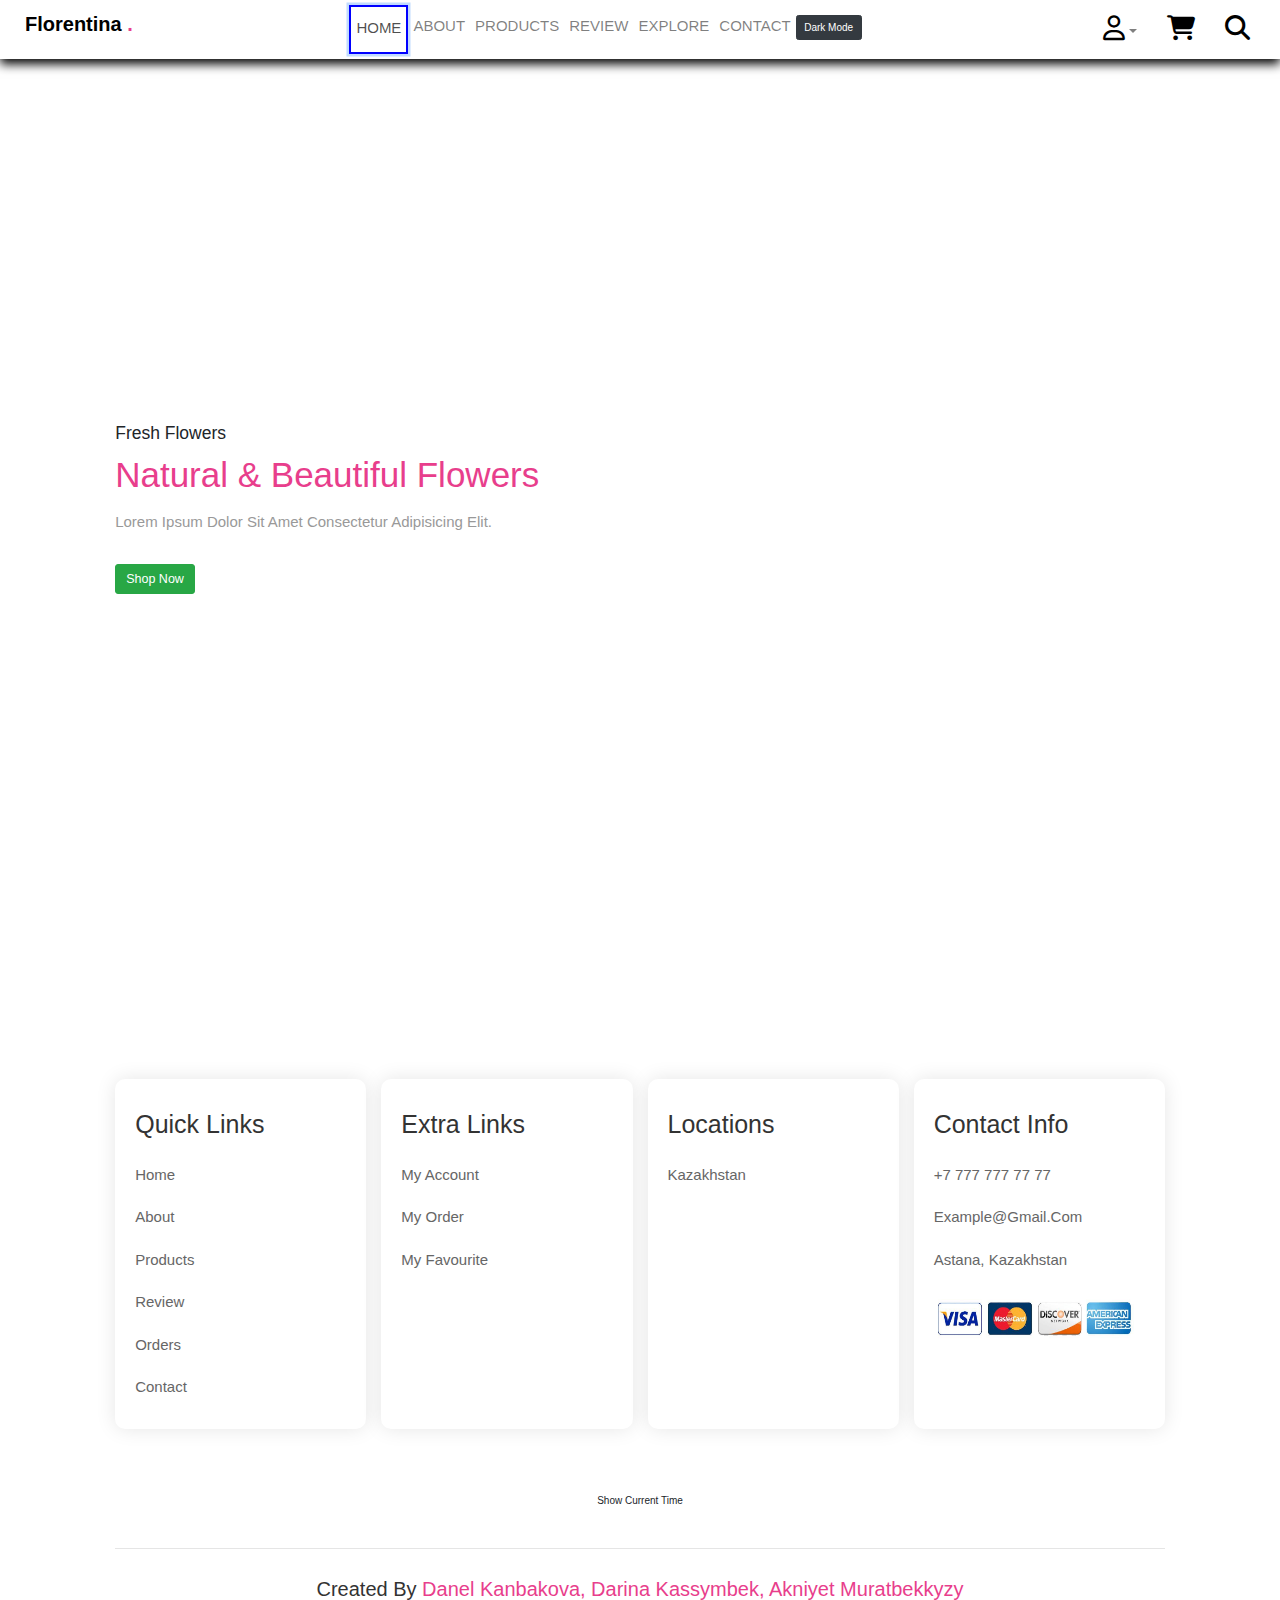
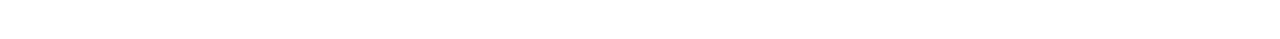
<file: flower_shop_js/Florentina(current)/index.html>
<!DOCTYPE html>
<html lang="en">
<head>
    <meta charset="UTF-8">
    <meta name="viewport" content="width=device-width, initial-scale=1.0">
    <title>Flower shop</title>
    <link rel="stylesheet" href="https://cdnjs.cloudflare.com/ajax/libs/font-awesome/6.6.0/css/all.min.css">
    <link rel="stylesheet" href="style.css">
    <link href="https://cdn.jsdelivr.net/npm/bootstrap@5.3.0/dist/css/bootstrap.min.css" rel="stylesheet">
    <link rel="stylesheet" href="https://cdn.jsdelivr.net/npm/bootstrap@5.3.3/dist/css/bootstrap.min.css">
    <link rel="stylesheet" href="https://cdn.jsdelivr.net/npm/bootstrap@4.0.0/dist/css/bootstrap.min.css" integrity="sha384-Gn5384xqQ1aoWXA+058RXPxPg6fy4IWvTNh0E263XmFcJlSAwiGgFAW/dAiS6JXm" crossorigin="anonymous">
</head>
<body>
        <!-- header section starts -->
        <nav class="navbar navbar-expand-lg navbar-light" id="navbar">
          <div class="container-fluid">
              <p class="navbrand" href="#">Florentina <span>.</span> </p>
              <button class="navbar-toggler" type="button" data-bs-toggle="collapse" data-bs-target="#navbarSupportedContent" aria-controls="navbarSupportedContent" aria-expanded="false" aria-label="Toggle navigation">
                  <span class="navbar-toggler-icon"></span>
              </button>
              <div class="collapse navbar-collapse" id="navbarSupportedContent">
                  <ul class="navbar-nav ms-auto mb-2 mb-lg-0 top-menu">
                      <li class="nav-item">
                          <a class="nav-link" href="index.html">Home</a>
                      </li>
                      <li class="nav-item">
                          <a class="nav-link" href="about.html">About</a>
                      </li>
                      <li class="nav-item">
                          <a class="nav-link" href="products.html">Products</a>
                      </li>
                      <li class="nav-item">
                          <a class="nav-link" href="review.html">Review</a>
                      </li>
                      <li class="nav-item">
                          <a class="nav-link" href="explore.html">Explore</a>
                      </li>
                      <li class="nav-item">
                          <a class="nav-link" href="contact.html">Contact</a>
                      </li>
                      <li class="nav-item">
                          <button id="themeToggle" class="btn btn-dark">Dark Mode</button>
                      </li>
                  </ul>
      
                  <ul class="navbar-nav ms-auto mb-2 mb-lg-0">
                      <li class="nav-item dropdown">
                          <a class="nav-link dropdown-toggle" data-bs-toggle="dropdown" href="#"><i class="far fa-user"></i></a>
                          <ul class="dropdown-menu" aria-labelledby="navbarDropdown">
                              <li><a class="dropdown-item" href="#">sign up</a></li>
                              <li><a class="dropdown-item" href="#">login</a></li>
                          </ul>
                      </li>
                      <li class="nav-item">
                          <a class="nav-link" href="#"><i class="fas fa-shopping-cart"></i></a>
                      </li>
                      <li class="nav-item">
                          <a class="nav-link" href="#"><i class="fas fa-search"></i></a>
                      </li>
                  </ul>
              </div>
          </div>
      
          <!-- Button changing theme -->
          <script>
              const themeToggleButton = document.getElementById('themeToggle');
              const body = document.body;
              const navbar = document.getElementById('navbar');
      
              themeToggleButton.addEventListener('click', () => {
                  if (body.classList.contains('light-theme')) {
                      body.classList.remove('light-theme');
                      body.classList.add('dark-theme');
                      navbar.classList.remove('navbar-light');
                      navbar.classList.add('navbar-dark');
                      themeToggleButton.innerHTML = 'Light Mode';
                  } else {
                      body.classList.remove('dark-theme');
                      body.classList.add('light-theme');
                      navbar.classList.remove('navbar-dark');
                      navbar.classList.add('navbar-light');
                      themeToggleButton.innerHTML = 'Dark Mode';
                  }
              });
      
              // Keyboard Navigation
              const navItems = document.querySelectorAll('.top-menu .nav-link');
              let currentIndex = 0;
      
              // Function to set focus on the current nav item
              function setFocus(index) {
                  navItems[index].focus();
                  navItems[index].style.border = "2px solid blue";
              }
      
              // Remove focus style when the item loses focus
              function removeFocus(index) {
                  navItems[index].style.border = "none";
              }
      
              setFocus(currentIndex);
      
              document.addEventListener('keydown', function(event) {
                  if (event.key === "ArrowRight") {
                      // Move to the next item if right arrow is pressed
                      removeFocus(currentIndex);
                      currentIndex = (currentIndex + 1) % navItems.length; 
                      setFocus(currentIndex);
                      event.preventDefault(); 
                  } else if (event.key === "ArrowLeft") {
                      removeFocus(currentIndex);
                      currentIndex = (currentIndex - 1 + navItems.length) % navItems.length; 
                      setFocus(currentIndex);
                      event.preventDefault(); 
                  }
              });
          </script>
          <!-- Button changing theme -->
      </nav>
      
      <script src="https://cdn.jsdelivr.net/npm/bootstrap@5.0.0-beta3/dist/js/bootstrap.bundle.min.js" integrity="sha384-JEW9xMcG8R+pH31jmWH6WWP0WintQrMb4s7ZOdauHnUtxwoG2vI5DkLtS3qm9Ekf" crossorigin="anonymous"></script>
      <!-- header section ends -->
      
       <!-- button changing theme -->
       
          </nav>
          <script src="https://cdn.jsdelivr.net/npm/bootstrap@5.0.0-beta3/dist/js/bootstrap.bundle.min.js" integrity="sha384-JEW9xMcG8R+pH31jmWH6WWP0WintQrMb4s7ZOdauHnUtxwoG2vI5DkLtS3qm9Ekf" crossorigin="anonymous"></script>
          <!-- header section ends -->

    <!-- home section starts -->
    <section class="home" id="home">
        <div class="content">
            <h3>Fresh Flowers</h3>
            <span>Natural & Beautiful Flowers</span>
            <p>Lorem ipsum dolor sit amet consectetur adipisicing elit.</p>
            <!-- Bootstrap 'Shop Now' Button -->
            <a href="products.html" class="btn btn-success btn-lg">Shop Now</a>
        </div>
    </section>
    <!-- home section ends -->

    <!-- icons section starts -->
    <section class="icons-container">
        <!-- Content for icons (free delivery, offers, etc.) -->
    </section>
    <!-- icons section ends -->

    <!-- footer section starts -->
    <!-- footer section starts -->
    <section class="footer">
        <div class="box-container">

            <div class="box">
                <h3>quick links</h3>
                <a href="#">home</a>
                <a href="#">about</a>
                <a href="#">products</a>
                <a href="#">review</a>
                <a href="#">orders</a>
                <a href="#">contact</a>
            </div>

            <div class="box">
                <h3>extra links</h3>
                <a href="#">my account</a>
                <a href="#">my order</a>
                <a href="#">my favourite</a>
            </div>

            <div class="box">
                <h3>locations</h3>
                <a href="#">Kazakhstan</a>
            </div>

            <div class="box">
                <h3>contact info</h3>
                <a href="#">+7 777 777 77 77</a>
                <a href="#">example@gmail.com</a>
                <a href="#">astana, kazakhstan</a>
                <img src="images/payment.jpg" alt="">
            </div>

        </div>

   
        <section class="time-display">
          <button id="timeButton" class="btn">Show Current Time</button>

          <div id="timeArea" class="time-area"></div>
        </section>

        <script type="text/javascript">
          const timeButton = document.getElementById('timeButton');
          const timeArea = document.getElementById('timeArea');
        
          let intervalId = null;
        
          timeButton.addEventListener('click', function() {
            if (intervalId !== null) {
              clearInterval(intervalId);
            }
        
            intervalId = setInterval(function() {
              const currentTime = new Date().toLocaleTimeString();
        
              timeArea.textContent = `Current Time: ${currentTime}`;
              timeArea.style.color = "blue";
            }, 1000); // Update every second
          });
        </script>

        <div class="credit">created by <span> Danel Kanbakova, Darina Kassymbek, Akniyet Muratbekkyzy</span></div>

    </section>
    <!-- footer section ends -->
</body>
</html>
</file>
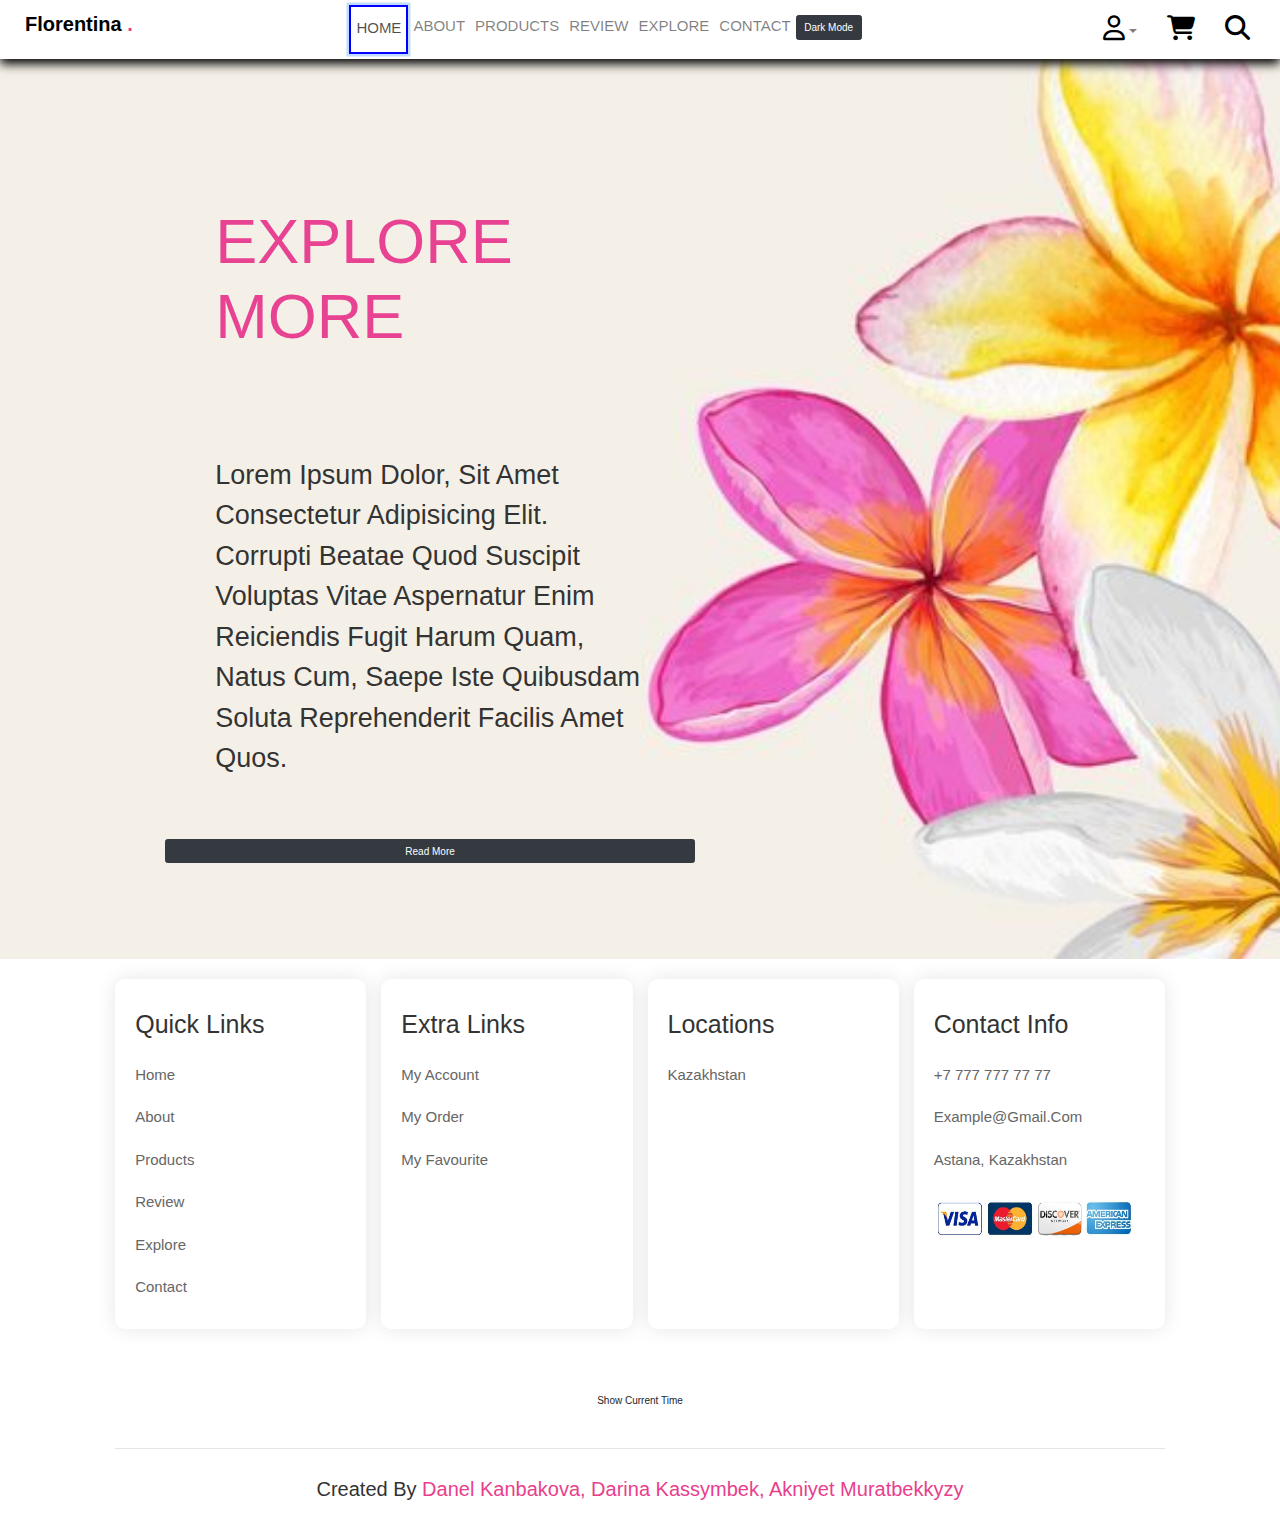
<file: flower_shop_js/Florentina(current)/explore.html>
<!DOCTYPE html>
<html lang="en">
<head>
    <meta charset="UTF-8">
    <meta name="viewport" content="width=device-width, initial-scale=1.0">
    <title>Explore - Flower shop</title>
    <link rel="stylesheet" href="https://cdnjs.cloudflare.com/ajax/libs/font-awesome/6.6.0/css/all.min.css">
    <link rel="stylesheet" href="style.css">
    <link href="https://cdn.jsdelivr.net/npm/bootstrap@5.3.0/dist/css/bootstrap.min.css" rel="stylesheet">
    <link rel="stylesheet" href="https://cdn.jsdelivr.net/npm/bootstrap@5.3.3/dist/css/bootstrap.min.css">
    <link rel="stylesheet" href="https://cdn.jsdelivr.net/npm/bootstrap@4.0.0/dist/css/bootstrap.min.css" integrity="sha384-Gn5384xqQ1aoWXA+058RXPxPg6fy4IWvTNh0E263XmFcJlSAwiGgFAW/dAiS6JXm" crossorigin="anonymous">
</head>
<body>
        <!-- header section starts -->
        <nav class="navbar navbar-expand-lg navbar-light" id="navbar">
          <div class="container-fluid">
              <p class="navbrand" href="#">Florentina <span>.</span> </p>
              <button class="navbar-toggler" type="button" data-bs-toggle="collapse" data-bs-target="#navbarSupportedContent" aria-controls="navbarSupportedContent" aria-expanded="false" aria-label="Toggle navigation">
                  <span class="navbar-toggler-icon"></span>
              </button>
              <div class="collapse navbar-collapse" id="navbarSupportedContent">
                  <ul class="navbar-nav ms-auto mb-2 mb-lg-0 top-menu">
                      <li class="nav-item">
                          <a class="nav-link" href="index.html">Home</a>
                      </li>
                      <li class="nav-item">
                          <a class="nav-link" href="about.html">About</a>
                      </li>
                      <li class="nav-item">
                          <a class="nav-link" href="products.html">Products</a>
                      </li>
                      <li class="nav-item">
                          <a class="nav-link" href="review.html">Review</a>
                      </li>
                      <li class="nav-item">
                          <a class="nav-link" href="explore.html">Explore</a>
                      </li>
                      <li class="nav-item">
                          <a class="nav-link" href="contact.html">Contact</a>
                      </li>
                      <li class="nav-item">
                          <button id="themeToggle" class="btn btn-dark">Dark Mode</button>
                      </li>
                  </ul>
      
                  <ul class="navbar-nav ms-auto mb-2 mb-lg-0">
                      <li class="nav-item dropdown">
                          <a class="nav-link dropdown-toggle" data-bs-toggle="dropdown" href="#"><i class="far fa-user"></i></a>
                          <ul class="dropdown-menu" aria-labelledby="navbarDropdown">
                              <li><a class="dropdown-item" href="#">sign up</a></li>
                              <li><a class="dropdown-item" href="#">login</a></li>
                          </ul>
                      </li>
                      <li class="nav-item">
                          <a class="nav-link" href="#"><i class="fas fa-shopping-cart"></i></a>
                      </li>
                      <li class="nav-item">
                          <a class="nav-link" href="#"><i class="fas fa-search"></i></a>
                      </li>
                  </ul>
              </div>
          </div>
      
          <!-- Button changing theme -->
          <script>
              const themeToggleButton = document.getElementById('themeToggle');
              const body = document.body;
              const navbar = document.getElementById('navbar');
      
              themeToggleButton.addEventListener('click', () => {
                  if (body.classList.contains('light-theme')) {
                      body.classList.remove('light-theme');
                      body.classList.add('dark-theme');
                      navbar.classList.remove('navbar-light');
                      navbar.classList.add('navbar-dark');
                      themeToggleButton.innerHTML = 'Light Mode';
                  } else {
                      body.classList.remove('dark-theme');
                      body.classList.add('light-theme');
                      navbar.classList.remove('navbar-dark');
                      navbar.classList.add('navbar-light');
                      themeToggleButton.innerHTML = 'Dark Mode';
                  }
              });
      
              // Keyboard Navigation
              const navItems = document.querySelectorAll('.top-menu .nav-link');
              let currentIndex = 0;
      
              // Function to set focus on the current nav item
              function setFocus(index) {
                  navItems[index].focus();
                  navItems[index].style.border = "2px solid blue";
              }
      
              // Remove focus style when the item loses focus
              function removeFocus(index) {
                  navItems[index].style.border = "none";
              }
      
              setFocus(currentIndex);
      
              document.addEventListener('keydown', function(event) {
                  if (event.key === "ArrowRight") {
                      // Move to the next item if right arrow is pressed
                      removeFocus(currentIndex);
                      currentIndex = (currentIndex + 1) % navItems.length; 
                      setFocus(currentIndex);
                      event.preventDefault(); 
                  } else if (event.key === "ArrowLeft") {
                      removeFocus(currentIndex);
                      currentIndex = (currentIndex - 1 + navItems.length) % navItems.length; 
                      setFocus(currentIndex);
                      event.preventDefault(); 
                  }
              });
          </script>
          <!-- Button changing theme -->
      </nav>
      
      <script src="https://cdn.jsdelivr.net/npm/bootstrap@5.0.0-beta3/dist/js/bootstrap.bundle.min.js" integrity="sha384-JEW9xMcG8R+pH31jmWH6WWP0WintQrMb4s7ZOdauHnUtxwoG2vI5DkLtS3qm9Ekf" crossorigin="anonymous"></script>
      <!-- header section ends -->
      
       <!-- button changing theme -->
       
          </nav>
          <script src="https://cdn.jsdelivr.net/npm/bootstrap@5.0.0-beta3/dist/js/bootstrap.bundle.min.js" integrity="sha384-JEW9xMcG8R+pH31jmWH6WWP0WintQrMb4s7ZOdauHnUtxwoG2vI5DkLtS3qm9Ekf" crossorigin="anonymous"></script>
          <!-- header section ends -->

    <!-- explore section starts -->
    <section class="explore" id="explore">
      <div class="explore-content">
        <h1>EXPLORE MORE</h1>
        <p>Lorem ipsum dolor, sit amet consectetur adipisicing elit. Corrupti beatae quod suscipit voluptas vitae aspernatur enim reiciendis fugit harum quam, natus cum, saepe iste quibusdam soluta reprehenderit facilis amet quos.</p>
    
        <!-- Additional content that will be shown/hidden -->
        <div id="moreContent" style="display: none;">
          <p>This is additional content that will be revealed when you click the "Read More" button</p>
        </div>
    
        <button id="readMoreBtn" class="btn btn-dark">Read More</button>
      </div>
    </section>
    
    <!-- explore section ends -->


    <script>
      const readMoreBtn = document.getElementById('readMoreBtn');
      const moreContent = document.getElementById('moreContent');
    
      readMoreBtn.addEventListener('click', function () {
        if (moreContent.style.display === 'none') {
          moreContent.style.display = 'block';
          readMoreBtn.textContent = 'Read Less';
        } else {
          moreContent.style.display = 'none';
          readMoreBtn.textContent = 'Read More';
        }
      });
    </script>
    




   <!-- <section class="explore" id="explore">
  
      <div class="image-ex">
        <img src="images/temp.jpg" alt=" ">
    </div>
      <div class="text">
          <h3> 1. Keep flowers in a cool spot.</h3>
          <p>Most flowers prefer temperatures between 65 to 72 degrees Fahrenheit (18 to 22 degrees Celsius) 
            and are best displayed away from direct sunlight or cooling vents. But how about, 
            where the sun shines every day, with an average temperature of 27 degrees Celsius? This sounds like perfect weather to humans, 
            but is it also for flowers?</p>
          <p>We love it when the sun is out, but your flowers prefer to shine in the shade. 
            Flowers like to be kept cool at a certain temperatures to breathe and intake food properly. 
            Find the coolest room in the house or office to place the flowers. 
            Rooms that have airconditioning would be preferable however, do not place them directly where the air blows. 
            Avoid putting your flowers in a room with a lot of wind. A cool and calm place should do the trick.</p>
      </div>  
  

  
    <div class="image-ex">
      <img src="images/tips2.jpg" alt=" ">
  </div>
    <div class="text">
        <h3> 2. Flowers are thirsty! Replenish the water frequently.</h3>
        <p>Flowers drink a lot of water! it is not uncommon for a large flower arrangement to suck up all the water within the first day.

          A quick tip: Refill the container every 1-2 days with water.
          
          Water tends to evaporate faster when it’s warm so it is important to always keep your flowers hydrated. 
          Keep the vase with water to ensure flowers do not dry out. Check the vase often to ensure it is full  (or the foam material is saturated).</p>
        
        <p>So should we fill the flowers with cold water? For most florists, the use of lukewarm (water at room temperature) water is ideal. 
          Lukewarm water is preferable as it has less oxygen in it and its molecules are more easily absorbed by flower stems than cold water.</p>
    </div>  


  <div class="image-ex">
    <img src="images/tips3.jpg" alt=" ">
</div>
  <div class="text">
      <h3> 3. Do NOT put flowers near fruits or vegetables.</h3>
      <p>A common question we get is “Can I put my flowers in the refrigerator?” or “Does putting flowers in the fridge make them last longer?”
         Well If you have a new empty fridge, big enough to fit a flower arrangement, and also set to the perfect temperate, SURE! 
         However, most of us have a home fridge that is mainly used for storing food. Fruits and vegetables produce a deadly gas called ethylene. 
         This gas will influence the ethylene production in the flowers and by this cause more rapid aging of flowers. </p>
  </div>  
 

  <div class="image-ex">
    <img src="images/tips4.jpg" alt=" ">
</div>
  <div class="text">
      <h3> 4. Re-cut stems for more efficient water absorption.</h3>
      <p>By cutting the stems just before placing them in water, you expose fresh tissue that can suck up the water more efficiently.

        Use sharp scissors when cutting to ensure a clean cut that leaves cells undamaged. Damaged stems can’t drink enough water. 
        If you have flowers in a vase, cut the stems at a sharp angle, (roughly 45 degrees) so when they touch the bottom, 
        they have a more free surface area to suck up water. </p>
  </div>  


  <div class="image-ex">
    <img src="images/tips5.jpg" alt=" ">
</div>
  <div class="text">
      <h3> 5. Wash old vase/container thoroughly before placing new flowers.</h3>
      <p>Bacteria builds up in dirty vases and do not go away just because the vase dries out. As soon as you add water again, 
        the vase will be prone to bacteria. Wash the vase/container very thoroughly in hot soapy water or, in your dishwasher. 
        Before putting fresh flowers in a vase, be sure no debris is floating in the water (such as leaves and stem parts) as this could promote the growth of bacteria which can shorten a flower’s life. </p>
  </div>  

  </section> -->






    <!-- footer section starts -->
    <section class="footer">
      <div class="box-container">

          <div class="box">
              <h3>quick links</h3>
              <a href="index.html">home</a>
              <a href="about.html">about</a>
              <a href="products.html">products</a>
              <a href="review.html">review</a>
              <a href="explore.html">explore</a>
              <a href="contact.html">contact</a>
          </div>

          <div class="box">
              <h3>extra links</h3>
              <a href="#">my account</a>
              <a href="#">my order</a>
              <a href="#">my favourite</a>
          </div>

          <div class="box">
              <h3>locations</h3>
              <a href="#">Kazakhstan</a>
          </div>

          <div class="box">
              <h3>contact info</h3>
              <a href="#">+7 777 777 77 77</a>
              <a href="#">example@gmail.com</a>
              <a href="#">astana, kazakhstan</a>
              <img src="images/payment.jpg" alt="">
          </div>

      </div>

      <section class="time-display">
        <button id="timeButton" class="btn">Show Current Time</button>

        <div id="timeArea" class="time-area"></div>
      </section>

      <script type="text/javascript">
        const timeButton = document.getElementById('timeButton');
        const timeArea = document.getElementById('timeArea');
      
        let intervalId = null;
      
        timeButton.addEventListener('click', function() {
          if (intervalId !== null) {
            clearInterval(intervalId);
          }
      
          intervalId = setInterval(function() {
            const currentTime = new Date().toLocaleTimeString();
      
            timeArea.textContent = `Current Time: ${currentTime}`;
            timeArea.style.color = "blue";
          }, 1000); // Update every second
        });
      </script>


    </script>

      <div class="credit">created by <span> Danel Kanbakova, Darina Kassymbek, Akniyet Muratbekkyzy</span></div>

  </section>
  <!-- footer section ends -->
</body>
</html>
</file>
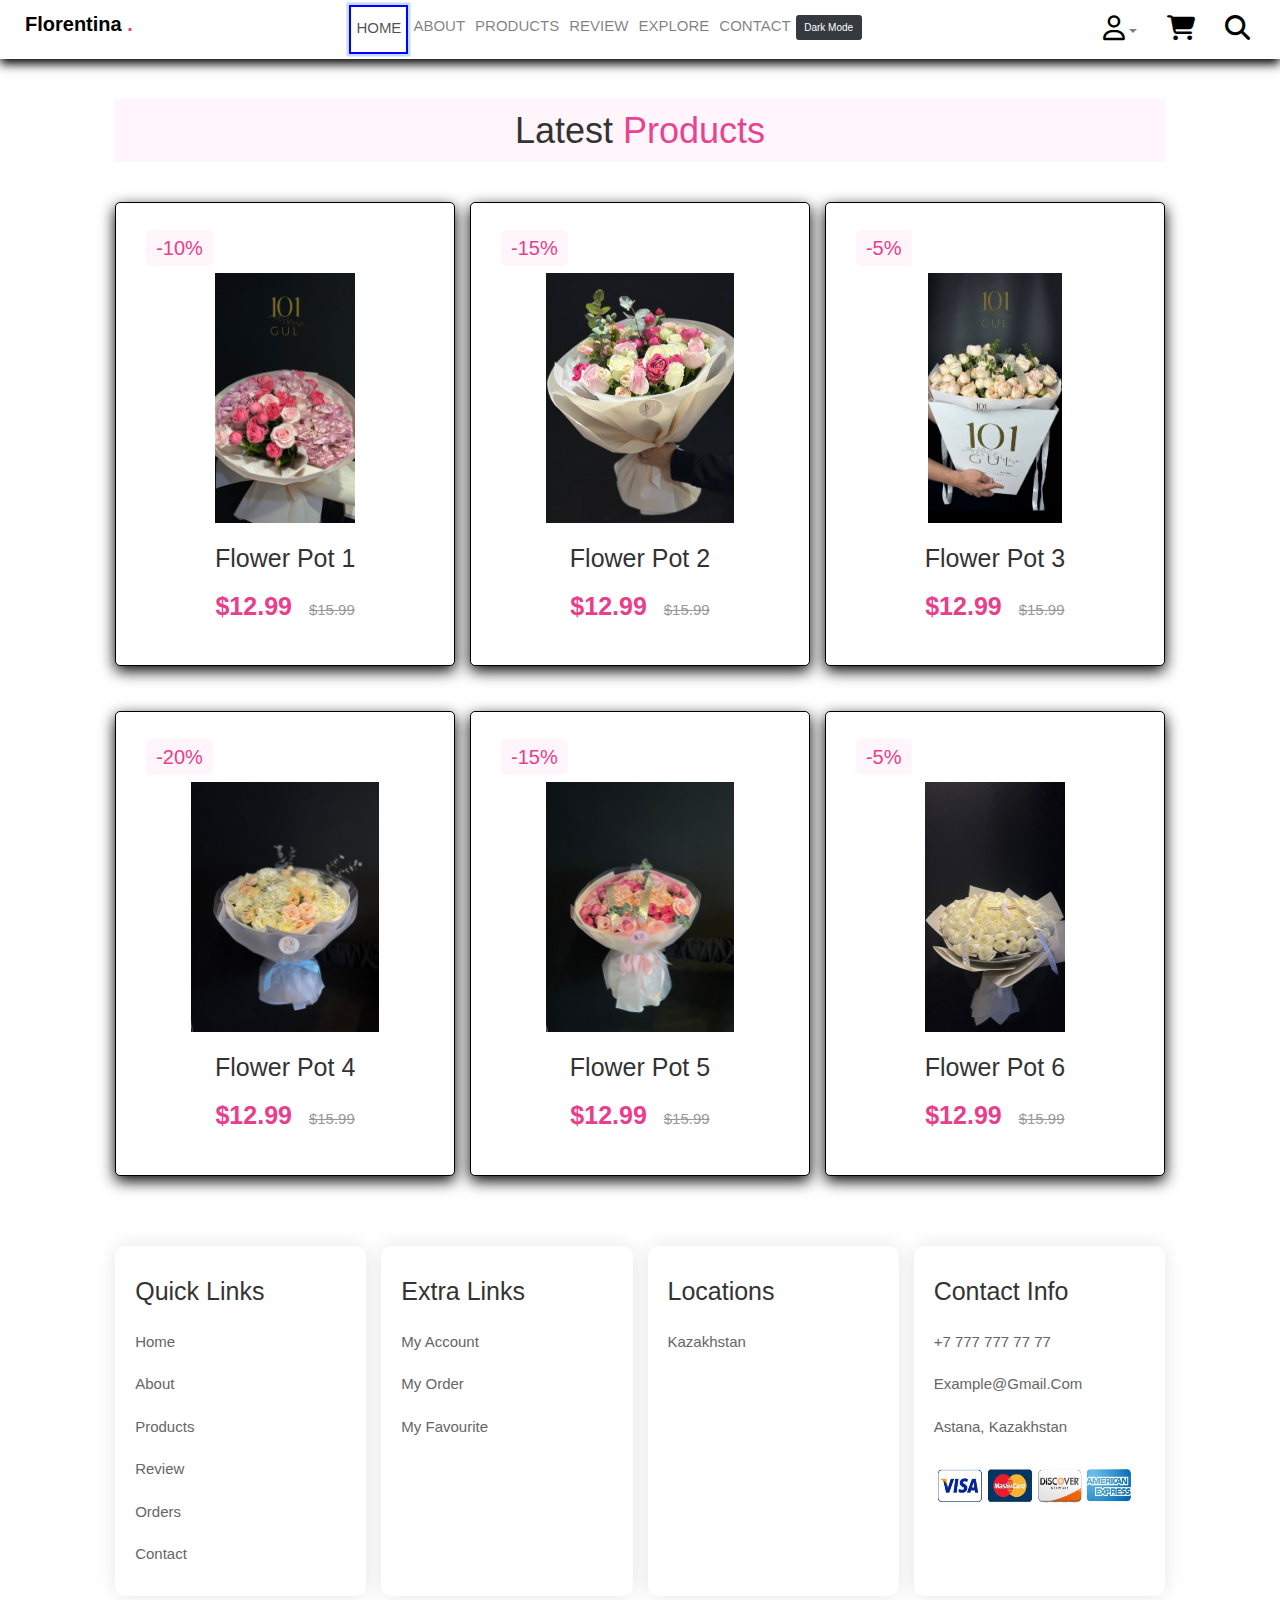
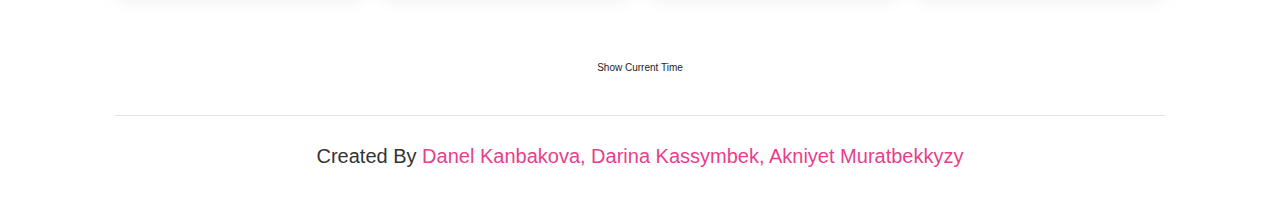
<file: flower_shop_js/Florentina(current)/products.html>
<!DOCTYPE html>
<html lang="en">
<head>
    <meta charset="UTF-8">
    <meta name="viewport" content="width=device-width, initial-scale=1.0">
    <title>Products - Flower shop</title>
    <link rel="stylesheet" href="https://cdnjs.cloudflare.com/ajax/libs/font-awesome/6.6.0/css/all.min.css">
    <link rel="stylesheet" href="style.css">
    <link href="https://cdn.jsdelivr.net/npm/bootstrap@5.3.0/dist/css/bootstrap.min.css" rel="stylesheet">
    <link rel="stylesheet" href="https://cdn.jsdelivr.net/npm/bootstrap@5.3.3/dist/css/bootstrap.min.css">
    <link rel="stylesheet" href="https://cdn.jsdelivr.net/npm/bootstrap@4.0.0/dist/css/bootstrap.min.css" integrity="sha384-Gn5384xqQ1aoWXA+058RXPxPg6fy4IWvTNh0E263XmFcJlSAwiGgFAW/dAiS6JXm" crossorigin="anonymous">
    <link rel="stylesheet" href="https://cdnjs.cloudflare.com/ajax/libs/font-awesome/6.6.0/css/all.min.css">
</head>
<body>
        <!-- header section starts -->
        <nav class="navbar navbar-expand-lg navbar-light" id="navbar">
          <div class="container-fluid">
              <p class="navbrand" href="#">Florentina <span>.</span> </p>
              <button class="navbar-toggler" type="button" data-bs-toggle="collapse" data-bs-target="#navbarSupportedContent" aria-controls="navbarSupportedContent" aria-expanded="false" aria-label="Toggle navigation">
                  <span class="navbar-toggler-icon"></span>
              </button>
              <div class="collapse navbar-collapse" id="navbarSupportedContent">
                  <ul class="navbar-nav ms-auto mb-2 mb-lg-0 top-menu">
                      <li class="nav-item">
                          <a class="nav-link" href="index.html">Home</a>
                      </li>
                      <li class="nav-item">
                          <a class="nav-link" href="about.html">About</a>
                      </li>
                      <li class="nav-item">
                          <a class="nav-link" href="products.html">Products</a>
                      </li>
                      <li class="nav-item">
                          <a class="nav-link" href="review.html">Review</a>
                      </li>
                      <li class="nav-item">
                          <a class="nav-link" href="explore.html">Explore</a>
                      </li>
                      <li class="nav-item">
                          <a class="nav-link" href="contact.html">Contact</a>
                      </li>
                      <li class="nav-item">
                          <button id="themeToggle" class="btn btn-dark">Dark Mode</button>
                      </li>
                  </ul>
      
                  <ul class="navbar-nav ms-auto mb-2 mb-lg-0">
                      <li class="nav-item dropdown">
                          <a class="nav-link dropdown-toggle" data-bs-toggle="dropdown" href="#"><i class="far fa-user"></i></a>
                          <ul class="dropdown-menu" aria-labelledby="navbarDropdown">
                              <li><a class="dropdown-item" href="#">sign up</a></li>
                              <li><a class="dropdown-item" href="#">login</a></li>
                          </ul>
                      </li>
                      <li class="nav-item">
                          <a class="nav-link" href="#"><i class="fas fa-shopping-cart"></i></a>
                      </li>
                      <li class="nav-item">
                          <a class="nav-link" href="#"><i class="fas fa-search"></i></a>
                      </li>
                  </ul>
              </div>
          </div>
      
          <!-- Button changing theme -->
          <script>
              const themeToggleButton = document.getElementById('themeToggle');
              const body = document.body;
              const navbar = document.getElementById('navbar');
      
              themeToggleButton.addEventListener('click', () => {
                  if (body.classList.contains('light-theme')) {
                      body.classList.remove('light-theme');
                      body.classList.add('dark-theme');
                      navbar.classList.remove('navbar-light');
                      navbar.classList.add('navbar-dark');
                      themeToggleButton.innerHTML = 'Light Mode';
                  } else {
                      body.classList.remove('dark-theme');
                      body.classList.add('light-theme');
                      navbar.classList.remove('navbar-dark');
                      navbar.classList.add('navbar-light');
                      themeToggleButton.innerHTML = 'Dark Mode';
                  }
              });
      
              // Keyboard Navigation
              const navItems = document.querySelectorAll('.top-menu .nav-link');
              let currentIndex = 0;
      
              // Function to set focus on the current nav item
              function setFocus(index) {
                  navItems[index].focus();
                  navItems[index].style.border = "2px solid blue";
              }
      
              // Remove focus style when the item loses focus
              function removeFocus(index) {
                  navItems[index].style.border = "none";
              }
      
              setFocus(currentIndex);
      
              document.addEventListener('keydown', function(event) {
                  if (event.key === "ArrowRight") {
                      // Move to the next item if right arrow is pressed
                      removeFocus(currentIndex);
                      currentIndex = (currentIndex + 1) % navItems.length; 
                      setFocus(currentIndex);
                      event.preventDefault(); 
                  } else if (event.key === "ArrowLeft") {
                      removeFocus(currentIndex);
                      currentIndex = (currentIndex - 1 + navItems.length) % navItems.length; 
                      setFocus(currentIndex);
                      event.preventDefault(); 
                  }
              });
          </script>
          <!-- Button changing theme -->
      </nav>
      
      <script src="https://cdn.jsdelivr.net/npm/bootstrap@5.0.0-beta3/dist/js/bootstrap.bundle.min.js" integrity="sha384-JEW9xMcG8R+pH31jmWH6WWP0WintQrMb4s7ZOdauHnUtxwoG2vI5DkLtS3qm9Ekf" crossorigin="anonymous"></script>
      <!-- header section ends -->
      
       <!-- button changing theme -->
       
          </nav>
          <script src="https://cdn.jsdelivr.net/npm/bootstrap@5.0.0-beta3/dist/js/bootstrap.bundle.min.js" integrity="sha384-JEW9xMcG8R+pH31jmWH6WWP0WintQrMb4s7ZOdauHnUtxwoG2vI5DkLtS3qm9Ekf" crossorigin="anonymous"></script>
          <!-- header section ends -->
    
    <section class="products" id="products">
      <h1 class="heading">latest <span> products</span></h1>
    
        <div class="box-container" id="box-container">
            <!-- Products will be added dynamically through JavaScript -->
        </div>
    </section>
    
    <script>
        // Array with product data
        const products = [
            {
                name: 'Flower Pot 1',
                price: 12.99,
                discount: '-10%',
                imgSrc: 'images/f1.jpg'
            },
            {
                name: 'Flower Pot 2',
                price: 12.99,
                discount: '-15%',
                imgSrc: 'images/f2.jpg'
            },
            {
                name: 'Flower Pot 3',
                price: 12.99,
                discount: '-5%',
                imgSrc: 'images/f3.jpg'
            },
            {
                name: 'Flower Pot 4',
                price: 12.99,
                discount: '-20%',
                imgSrc: 'images/IMG_2812.jpg'
            },
            {
                name: 'Flower Pot 5',
                price: 12.99,
                discount: '-15%',
                imgSrc: 'images/IMG_2824.jpg'
            },
            {
                name: 'Flower Pot 6',
                price: 12.99,
                discount: '-5%',
                imgSrc: 'images/f6.jpg'
            }
        ];
    
        // Get the container for products
        const boxContainer = document.getElementById('box-container');
    
        // Display products
        products.forEach(product => {
            const box = document.createElement('div');
            box.classList.add('box');
    
            box.innerHTML = `
                <span class="discount">${product.discount}</span>
                <div class="image">
                    <img src="${product.imgSrc}" alt="${product.name}">
                    <div class="icons">
                        <a href="#" class="fas fa-heart"></a>
                        <a href="#" class="cart-btn">add to cart</a>
                        <a href="#" class="fas fa-share"></a>
                    </div>
                </div>
                <div class="content">
                    <h3>${product.name}</h3>
                    <div class="price">$${product.price} <span>$15.99</span></div>
                </div>
            `;
    
            boxContainer.appendChild(box);
        });
    </script>

    
<!-- Bootstrap JS Bundle -->
<script src="https://cdnjs.cloudflare.com/ajax/libs/bootstrap/5.3.0/js/bootstrap.bundle.min.js"></script>
</body>
</html>


 <!-- products section ends -->
  

    <!-- footer section starts -->
    <section class="footer">
        <div class="box-container">

            <div class="box">
                <h3>quick links</h3>
                <a href="#">home</a>
                <a href="#">about</a>
                <a href="#">products</a>
                <a href="#">review</a>
                <a href="#">orders</a>
                <a href="#">contact</a>
            </div>

            <div class="box">
                <h3>extra links</h3>
                <a href="#">my account</a>
                <a href="#">my order</a>
                <a href="#">my favourite</a>
            </div>

            <div class="box">
                <h3>locations</h3>
                <a href="#">Kazakhstan</a>
            </div>

            <div class="box">
                <h3>contact info</h3>
                <a href="#">+7 777 777 77 77</a>
                <a href="#">example@gmail.com</a>
                <a href="#">astana, kazakhstan</a>
                <img src="images/payment.jpg" alt="">
            </div>

        </div>
 
        <section class="time-display">
          <button id="timeButton" class="btn">Show Current Time</button>

          <div id="timeArea" class="time-area"></div>
        </section>

        <script type="text/javascript">
          const timeButton = document.getElementById('timeButton');
          const timeArea = document.getElementById('timeArea');
        
          let intervalId = null;
        
          timeButton.addEventListener('click', function() {
            if (intervalId !== null) {
              clearInterval(intervalId);
            }
        
            intervalId = setInterval(function() {
              const currentTime = new Date().toLocaleTimeString();
        
              timeArea.textContent = `Current Time: ${currentTime}`;
              timeArea.style.color = "blue";
            }, 1000); // Update every second
          });
        </script>

        <div class="credit">created by <span> Danel Kanbakova, Darina Kassymbek, Akniyet Muratbekkyzy</span></div>

    </section>

   <!-- footer section ends -->
</body>
</html>
</file>
<file: flower_shop_js/Florentina(current)/style.css>
:root{
    --pink: #e84393;
}

*{
    margin: 0; 
    padding:0;
    box-sizing: border-box;
    font-family: Verdana, Geneva, Tahoma, sans-serif;
    outline: none; border: none;
    text-decoration: none;
    text-transform: capitalize;
    transition: .2s linear;
}

html{
    font-size: 62.5%;
    scroll-behavior: smooth;
    scroll-padding-top: 6rem;
    overflow-x: hidden;
}

section{
    padding: 2rem 9%;
}

.heading{
    text-align: center;
    font-size: 4rem;
    color: #333;
    padding: 1rem;
    margin: 2rem 0;
    background: rgba(255, 51, 153, .05);
    z-index: 1000;
}

.heading span{
    color: var(--pink);
}

.btn{
    display: inline-block;
    margin-top: 1rem;
    border-radius: 5rem;
    background: #333;
    color: #fff;
    padding: .9rem 3.5rem;
    cursor: pointer;
    font-size: 1.7rem;
}

.btn:hover{
    background: var(--pink);
}

body {
	font-family: 'Roboto', sans-serif;
	font-size: 14px;
	font-weight: 400;
	color: #000;
	background-color: #fff;
	min-width: 320px;
}

.navbar{
    background-color: #fff;
    display: flex;
    align-items: center;
    justify-content: space-between;
    padding: 20px 50px;
    position: fixed;
    top: 0;
    width: 100%;
    z-index: 1000;
    box-shadow: 0 .5rem 1rem rgba(0, 0, 0, 1);
}

.navbar-light .navbar-nav .nav-link {
  color: #111;
  font-weight: 500;
  text-transform: uppercase;
  font-size: 1.5rem;
  padding: 10px 25px;
  align-items: center;
}

.navbar-nav .dropdown-menu {
  right: 0;
  left: auto;
  font-size: 1.25rem;
}

.top-menu li a::after {
  content: '';
  display: block;
  width: 100%;
  background-color: #111;
  height: 2px;
  transition: all .3s;
  transform: scale(0);
  color:#000;
    
}

.top-menu li a:hover::after {
  transform: scale(1);
}

.nav-item i{
    font-size: 2.5rem;
    color:#000;
    margin-left: 2rem;
}

.nav-item :hover{
    color:var(--pink);
}

.navbrand {
    font-size: 2rem;
    color: #000;
    font-weight: bolder;
    text-decoration: none;

}

.navbrand span{
    color:var(--pink);
    text-decoration: none;

}

.aboutContent{
    font-size: 14px;
    text-align: center;
    flex: 1 1 40rem;;
}

#dropzone {
    width: 500px;
    height: 500px;
    border: 3px dashed #ccc;
    display: flex;
    justify-content: center;
    align-items: center;
    margin: 30px 0;
    position: relative;
    overflow: hidden; 
    border-radius: 10px;
    background-color: #f9f9f9;
  }


  #dropzone img {
    width: 100%;
    height: 100%;
    object-fit: cover; 
    display: none; 
  }

  #dropzone .placeholder {
    color: #888;
    font-size: 18px;
    text-align: center;
    position: absolute;
    pointer-events: none;
  }
  
  .draggable-images {
    display: flex;
    justify-content: center;
    margin-top: 20px;
  }

  .draggable-images img {
    width: 120px;
    height: 120px;
    margin-right: 10px;
    cursor: grab;
    border: 2px solid #ccc;
    border-radius: 5px;
    object-fit: cover;
  }

.about .row{
    display: flex;
    align-items: center;
    gap: 2rem;
    flex-wrap: wrap;
    padding: 2rem 0;
    padding-bottom: 3rem;
}

.about .row .image-container{
    flex: 1 1 40rem;
    position: relative;
}

.about .row .image-container img{
    width: 75%;
    border: 1.5rem solid #fff;
    border-radius: .5rem;
    box-shadow: 0 .5rem 1rem rgba(0, 0, 0, .1);
    height: 25%;
    object-fit: cover;
    opacity: 0; /* Изначально скрыто */
    transform: translateX(-30px); /* Сдвиг влево */
    transition: opacity 1s ease /* Плавное появление с задержкой */

}

.about .row .image-container h3{
    position: inherit;
    top: 50%; transform: translateY();
    font-size: 3rem;
    background: #fff;
    width: 80%;
    padding: 1rem 2rem;
    text-align: center;
    
}

.about.row.aboutContent {
    flex: 1 1 40rem;
    opacity: 0; /* Изначально скрыто */
    transform: translateX(30px); /* Сдвиг вправо */
    transition: opacity 0.5s ease;  /* Плавное появление с задержкой */

}

.about .row .aboutContent h3{
    font-size: 3rem;
    color: #333;
}

.about .row .aboutContent p{
    font-size: 1.5rem;
    color: #333;
    padding: .5rem 0;
    padding-top: 1rem;
    line-height: 1.5;
}

.aboutContent h3, 
.aboutContent p, 
.custom-btn {
    opacity: 0;
    transition: opacity 1s ease 0.5s, transform 1s ease 0.5s;
}

/* Анимации при добавлении класса visible */
.about.visible .heading,
.about.visible .image-container img,
.about.visible .aboutContent {
    opacity: 1;
    transform: translateX(0); /* Возвращаем к исходному положению */
}

.about.visible .aboutContent h3,
.about.visible .aboutContent p,
.about.visible .custom-btn {
    opacity: 1; /* Плавное появление текста и кнопки */
}

.home{
    display: flex;
    align-items: center;
    min-height: 100vh;
    background: url(https://www.zastavki.com/pictures/originals/2024/Nature___Flowers_Beautiful_bouquet_of_pink_tulips_on_a_blue_background_with_ribbon_168779_.jpg) no-repeat;
    background-size: cover;
    background-position: center;
}

.home .content{
    max-width: 50rem;
}

.home .content span{
    font-size: 3.5rem;
    color: var(--pink);
    padding: 1rem 0;
    line-height: 1.5;
}

.home .content p{
    font-size: 1.5rem;
    color: #999;
    padding: 1rem 0;
    line-height: 1.5;
}

.icons-container{
    background: #fff;
    display: flex;
    flex-wrap: wrap;
    gap: 1.5rem;
    padding-top: 5rem;
    padding-bottom: 5rem;
}

.icons-container .icons{
    background: #fff;
    border: 1rem solid rgba(0, 0, 0, 1);
    padding: 2rem;
    display: flex;
    align-items: center;
    flex: 1 1 25rem;
}

.icons-container .icons img{
    height: 5rem;
    margin-right: 1.5rem;
}

.icons-container .icons h3{
    color: #333;
    padding-bottom: .5rem;
    font-size: 1.5rem;
}

.icons-container .icons span{
    color: #555;
    font-size: 1.3rem;
}

.products .box-container{
    display:flex;
    flex-wrap: wrap;
    gap: 1.5rem;

}

.products .box-container .box{
    flex: 1 1 30rem;
    box-shadow: 0 .5rem 1.5rem rgba(0,0,0,1);
    border-radius: .5rem;
    border: .1rem solid rgba(0,0,0,1);
    position: relative;
}

.products .box-container .box .discount{
    position: inherit;
    top: 1rem; left: 1rem;
    padding: .7rem 1rem;
    font-size: 2rem;
    color: var(--pink);
    background: rgba(255, 51, 153, .05);
    z-index: 1;
    border-radius: .5rem;
}

.products .box-container .box .image{
    position: relative;
    text-align: center;
    padding-top: 2rem;
    overflow: hidden;
}

.products .box-container .box .image img{
    height: 25rem;
}

.products .box-container .box:hover .image img{
    transform: scale(1.1) ;
}

.products .box-container .box .image .icons{
    position: absolute;
    bottom: -7rem; left: 0;right: 0;
    display: flex;
}

.products .box-container .box:hover .image .icons{
    bottom: 0;
}

.products .box-container .box .image .icons a{
    height: 3rem;
    line-height: 3rem;
    font-size: 2rem;
    width: 50%;
    background: var(--pink);
    color: #fff;
}

.products .box-container .box .image .icons .cart-btn{
    border-left: .1rem solid #fff7;
    border-right: .1rem solid #fff7;
    width: 100%;
}

.products .box-container .box .image .icons a:hover{
    background: #333;
}
.products .box-container .box .content{
    padding: 2rem;
    text-align: center;
}

.products .box-container .box .content h3{
    font-size: 2.5rem;
    color: #333;
}

.products .box-container .box .content .price{
    font-size: 2.5rem;
    color: var(--pink);
    font-weight: bolder;
    padding-top: 1rem;
}

.products .box-container .box .content .price span{
    font-size: 1.5rem;
    color: #999;
    font-weight: lighter;
    text-decoration: line-through;
}

.products .box {
    box-shadow: 0 .5rem 1.5rem rgba(0,0,0,0.1);
    border-radius: .5rem;
    border: .1rem solid rgba(0,0,0,0.1);
    position: relative;
    margin-bottom: 30px;
}

.products .box .discount {
    position: absolute;
    top: 1rem; left: 1rem;
    padding: .7rem 1rem;
    font-size: 1.2rem;
    color: var(--pink);
    background: rgba(255, 51, 153, 0.1);
    z-index: 1;
    border-radius: .5rem;
}

.products .box .image {
    position: relative;
    text-align: center;
    padding-top: 2rem;
    overflow: hidden;
}

.products .box .image img {
    height: 25rem;
    transition: transform 0.3s ease;
}

.products .box:hover .image img {
    transform: scale(1.1);

}

.products .box .image .icons {
    position: absolute;
    bottom: -7rem;
    left: 0;
    right: 0;
    display: flex;
    justify-content: space-around;
}

.products .box:hover .image .icons {
    bottom: 0;
}

.products .box .image .icons a {
    height: 3rem;
    line-height: 3rem;
    font-size: 1.5rem;
    background: var(--pink);
    color: #fff;
    padding: 0 1rem;
    border-radius: 50%;
    margin: 0 5px;
    text-decoration: none;
}

.products .box .content {
    padding: 2rem;
    text-align: center;
}

.products .box .content h3 {
    font-size: 2rem;
    color: #333;
}

.products .box .content .price {
    font-size: 1.8rem;
    color: var(--pink);
    font-weight: bold;
    padding-top: 1rem;
}

.products .box .content .price span {
    font-size: 1.2rem;
    color: #999;
    text-decoration: line-through;
    margin-left: 10px;
}

.review .box-container{
    display: flex;
    flex-wrap: wrap;
    gap:1.5rem
}

.review .box-container .box{
    flex: 1 1 30rem;
    box-shadow: 0 .5rem 1.5rem rgba(0, 0, 0, 1);
    border-radius: .5rem;
    padding: 3rem 2rem;
    position: relative;
}

.review .box-container .box .fa-quote-right{
    position: absolute;
    bottom: 3rem; right: 3rem ;
    font-size: 6rem;
    color: #eee;
}

.review .box-container .box .stars i{
    color: var(--pink);
    font-size: 2rem;
}

.review .box-container .box p{
    color: #999;
    font-size: 1.5rem;
    line-height: 1.5;
    padding-top: 2rem;
}

.review .box-container .box .user{
    display: flex;
    align-items: center;
    padding-top: 2rem;
}

.review .box-container .box .user img{
    height: 6rem;
    width: 6rem;
    border-radius: 50%;
    object-fit: cover;
    margin-right: 1rem;
}

.review .box-container .box .user h3{
    font-size: 2rem;
    color: #333;
}

.review .box-container .box .user span{
    font-size: 1.5rem;
    color: #999;
}

.review {
    padding: 50px 0;
    background-color: #f9f9f9;
}
.heading {
    text-align: center;
    margin-bottom: 40px;
    font-size: 36px;
}

.heading span {
    color: #e84393;
}

.box {
    background-color: #fff;
    padding: 20px;
    border-radius: 10px;
    box-shadow: 0px 0px 20px rgba(0,0,0,0.1);
    margin-bottom: 30px;
    position: relative;
}
.box .stars i {
    color: #e84393;
}
.box p {
    font-size: 16px;
    color: #333;
    margin-bottom: 15px;
}
.user {
    display: flex;
    align-items: center;
}
.user img {
    width: 60px;
    height: 60px;
    border-radius: 50%;
    margin-right: 15px;
}
.user-info h3 {
    font-size: 18px;
    margin: 0;
}
.user-info span {
    font-size: 14px;
    color: #666;
}
.fas.fa-quote-right {
    position: absolute;
    right: 20px;
    bottom: 20px;
    font-size: 24px;
    color: #e84393;
}

.contact-header {
    text-align: center;
    margin-top: 20px;
    color: #ff007b;
    font-size: 2.5rem;
}

.contact-header span {
    color: black;
}

.contact .row{
    display: flex;
    gap: 1.5rem;
    align-items: center;
}
    
.contact .row form{
    flex: 1 1 40rem ;
    padding: 2rem 2.5rem;
    box-shadow: 0 .5rem 1.5rem rgba(0, 0, 0, .1);
    border: .1rem solid rgba(0, 0, 0, .1);
    background: #fff;
    border-radius: .5rem;
}
    
.contact .row .image{
    flex:1 1 40rem;
}
    
.contact .row .image img{
    width: 100%;
}
    
.contact .row form .box{
    padding: 1rem;
    font-size: 1.7rem;
    color: #333;
    text-transform: none;
    border: .1rem solid rgba(0, 0, 0, .1);
    border-radius: .5rem;
    margin: .7rem 0;
    width: 100%;
}
    
.contact .row form .box:focus{
    border-color: var(--pink);
}
    
.contact .row form textarea{
    height: 15rem;
    resize: none;
}


.accordion{
    display: flex;
    align-items: center;
    max-width: 1010px;
    width: 100%;
    margin-left: 50px;
    justify-content:space-between ;
    background: #fff;
    border-radius: 25px ;
    padding: 45px 90px 45px 60px;
}

.accordion .image-box{
    width: 80%;
}

.accordion .image-box img{
    height: 100%;
    width: 100%;
    object-fit: contain;
}

.accordion .accordion-text{
    width:100% ;
    margin-left: 100px;
}

.accordion .accordion-text .title{
    font-size: 35px;
    font-weight: 600;
    color: #7d2ae8;
}

.accordion .accordion-text .faq-text{
    margin-top: 25px;
    height: 263px;
    overflow-y: auto;
}

.accordion .accordion-text li{
    list-style: none;
    cursor: pointer;
}

.faq-text::-webkit-scrollbar{
    display: none;
}

.accordion-text li .question-arrow{
    display: flex;
    align-items: center;
    justify-content: space-between;
}

.accordion-text li .question-arrow .question{
    font-size: 18px;
    text-transform: none;
    font-weight: 500;
    color: #595959;
    transition: all 0.3s ease;
}


.accordion-text li .question-arrow .arrow{
    font-size: 20px;
    color: #595959;
    transition: all 0.3s ease;
}

.accordion-text li.showAnswer .question-arrow .arrow{
    transform: rotate(-180)deg;
}

.accordion-text li:hover .question-arrow .question,
.accordion-text li:hover .question-arrow .arrow{
    color: #7d2ae8;
}

.accordion-text li:showAnswer .question-arrow .question,
.accordion-text li:showAnswer .question-arrow .arrow{
    color: #7d2ae8;
}

.accordion-text li .line{
    display: block;
    height: 2px;
    width: 100%;
    margin: 10px 0;
    background: rgba(0, 0, 0, 0.1);
}

.accordion-text li p{
    width: 92%;
    font-size: 15px;
    font-weight: 500;
    color:#595959;
    display: none;
    text-transform: none;
}

.accordion-text li.showAnswer p{
    display: block;
}



/* Дополнительные стили для полей формы */
.form-control {
  margin-bottom: 15px;
}

button {
    width: 100%;
    padding: 10px;
    background-color: #007bff;
    color: white;
    border: none;
    border-radius: 4px;
    cursor: pointer;
}

button:hover {
    background-color: #0056b3;
}


.footer .box-container{
    display: flex;
    flex-wrap: wrap;
    gap: 1.5rem;
}

.footer .box-container .box{
    flex: 1 1 25rem;
}

.footer .box-container .box h3{
    color: #333;
    font-size: 2.5rem;
    padding: 1rem 0;
}

.footer .box-container .box a{
    display: block;
    color: #666;
    font-size: 1.5rem;
    padding: 1rem 0;
}

.footer .box-container .box a:hover{
    color: var(--pink);
    text-decoration: none;
}

.footer .box-container .box img{
    margin-top: 1rem;
    height: 5rem;
    width: 20rem;
}

.footer .credit{
    text-align: center;
    padding: 1.5rem;
    margin-top: 1.5rem;
    padding-top: 2.5rem;
    font-size: 2rem;
    color: #333;
    border-top: .1rem solid rgba(0, 0, 0, .1);
}

.footer .credit span{
    color: var(--pink);
}

.explore{
    width: 100%;
    height: 100vh;
    background-image: url('./images/backflower.jpg');
    background-position: center;
    background-size: cover;
    background-repeat: no-repeat;
    display: flex;
    align-items: center;
}

.explore-content{
    width: 60%;
    padding: 50px;
    color: whitesmoke;
    display: flex;
    align-items: center;
    flex-direction: column;
}

.explore-content h1{
    font-size: 7vmin;
    margin: 50px;
    color: #e84393;
}
.explore-content p{
    font-size: 3vmin;
    margin: 50px;
    color: #333;
}


.discount { 
    position: absolute; 
    top: 10px; 
    left: 10px; 
    background: red; 
    color: white; 
    padding: 5px; 
    font-size: 14px; 
    border-radius: 5px; 
} 
.icons a { 
    margin: 0 5px; 
    color: #333; 
    transition: color 0.3s; 
} 
.icons a:hover { 
    color: #f00; 
}



/* .explore{
    display: flex;
    min-height: 100vh; */
    /* margin: 50px;
    padding: 20px;
    max-width: 1200px; */
/* } */

/* .explore .image {
    flex: 1;
    display: flex;
}

.explore .image img {
    width: 100px; 
    height: 100px;
    justify-content: center;
    align-items: center;
    
}


.text {
    flex: 1;
    padding-right: 20px; 
    justify-content: center;
    align-items: center;
    font-family: Arial, sans-serif;
}

.text h3{
    font-weight: bolder;
}

.text p{
    font-family: 'Times New Roman', Times, serif;
    text-transform: none;
    font-size: 16px; 
} */

.footer-content {
    max-width: 1200px;
    margin: 0 auto;
    text-align: center;
    text-transform: none;
}

.footer-content p {
    font-size: 15px;
}

.popup { 
    display: none;  
    position: fixed; 
    left: 0; 
    top: 0; 
    width: 100%; 
    height: 100%; 
    background-color: rgba(0, 0, 0, 0.5);  
    z-index: 1; 
    justify-content: center; 
    align-items: center; 
} 
 
.popup-content { 
    background-color: white; 
    padding: 20px; 
    border-radius: 5px; 
    width: 300px; 
    position: relative; 
} 
 
.popup-content h2 { 
    margin-top: 0; 
} 
 
.popup-content .close { 
    position: absolute; 
    top: 10px; 
    right: 10px; 
    font-size: 24px; 
    cursor: pointer; 
} 
 
.popup-content input { 
    width: 100%; 
    padding: 10px; 
    margin: 10px 0; 
    box-sizing: border-box; 
} 
 
.popup-content button { 
    width: 100%; 
    padding: 10px; 
} 
 
.custom-btn { 
    background-color: #ff6f61;  
    color: white;  
    font-size: 15px;  
    padding: 10px 10px;  
    border: none;  
    border-radius: 5px;  
    cursor: pointer;  
    transition: background-color 0.3s ease;  
} 
 
.custom-btn:hover { 
    background-color: #e85b50;  
}

/* button changing theme */
:root {
    --bg-color-dark: #1c1c1c;
    --text-color-dark: #eaeaea;
    --navbar-bg-dark: #333;
    --navbar-text-dark: #eaeaea;
    --btn-bg-dark: #eaeaea;
    --btn-text-dark: #333333;
 }
  
 body.light-theme {
    background-color: var(--bg-color-light);
    color: var(--text-color-light);
 }
  
 body.dark-theme {
    background-color: var(--bg-color-dark);
    color: var(--text-color-dark);
 }
 
 .animatedElement {
    transition: transform 0.5s ease-in-out;
}
.animatedElement:hover {
    transform: scale(1.1);
}

#btn{
    width: 150px;
    height: 40px;
    border-width: 4px;
    border-radius: 35px;
    font-size: 12px;
    font-weight: bolder;
    color: #fff;
    cursor: pointer;
    background-color: #007bff;
}

#btn:active{
    font-size: 15px;
}
</file>
